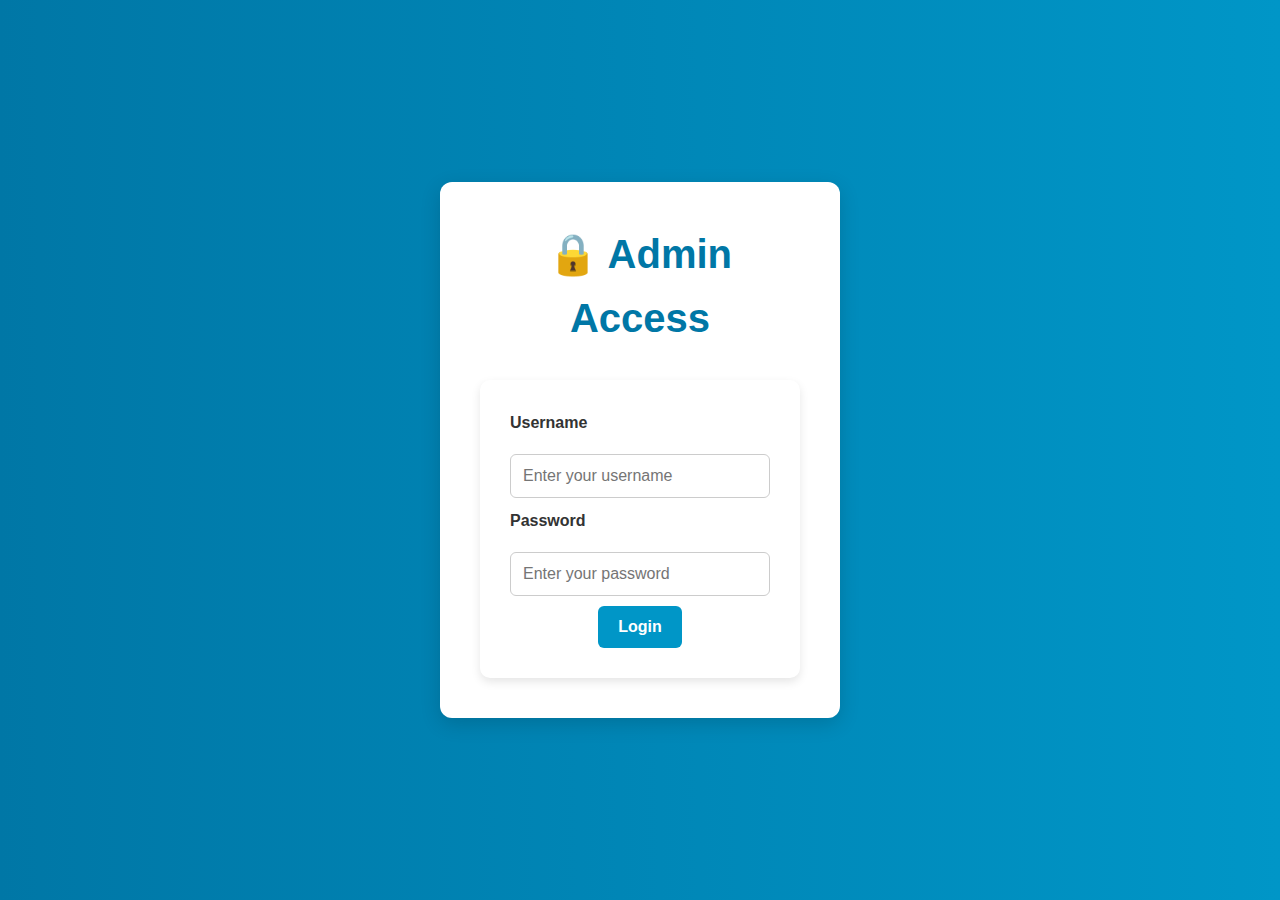
<file: tylremade/admin-dashboard.html>
<!DOCTYPE html>
<html lang="en">
<head>
  <meta charset="UTF-8" />
  <meta name="viewport" content="width=device-width, initial-scale=1.0" />
  <title>Admin Dashboard | Tyler Made Plumbing</title>
  <link rel="stylesheet" href="main.css" />
</head>
<body>
  <!-- Navigation -->
  <nav class="admin-nav">
    <a href="index.html">🏠 Back to Site</a>
    <a href="#" id="logout">🚪 Logout</a>
  </nav>

  <section id="dashboard">
    <h1>Admin Dashboard</h1>

    <!-- Job Applications -->
    <div class="dashboard-section">
      <h2>Job Applications Inbox</h2>
      <table class="dashboard-table" id="applicationsTable">
        <thead>
          <tr>
            <th>Name</th>
            <th>Email</th>
            <th>Job Description</th>
            <th>Urgency</th>
            <th>Date Submitted</th>
          </tr>
        </thead>
        <tbody>
          <!-- Filled dynamically with JS -->
        </tbody>
      </table>
    </div>

    <!-- Email Messages -->
    <div class="dashboard-section">
      <h2>Email Messages</h2>
      <table class="dashboard-table" id="emailsTable">
        <thead>
          <tr>
            <th>Subject</th>
            <th>Message</th>
            <th>Sender</th>
            <th>Date Received</th>
          </tr>
        </thead>
        <tbody>
          <!-- Filled dynamically with JS -->
        </tbody>
      </table>
    </div>
  </section>

  <script>
    // ✅ Enforce login check
    window.onload = function() {
      if (localStorage.getItem("loggedIn") !== "true") {
        alert("Access denied. Please log in first.");
        window.location.href = "admin-login.html";
        return;
      }

      // Load job applications
      const apps = JSON.parse(localStorage.getItem("applications")) || [];
      const appsTable = document.querySelector("#applicationsTable tbody");

      if (apps.length === 0) {
        appsTable.innerHTML = "<tr><td colspan='5'>No job applications found</td></tr>";
      } else {
        apps.forEach(app => {
          appsTable.innerHTML += `
            <tr>
              <td>${app.name}</td>
              <td>${app.email}</td>
              <td>${app.job}</td>
              <td>${app.urgency}</td>
              <td>${app.submitted_at}</td>
            </tr>`;
        });
      }

      // Load email messages (if you add a contact form later)
      const emails = JSON.parse(localStorage.getItem("emails")) || [];
      const emailsTable = document.querySelector("#emailsTable tbody");

      if (emails.length === 0) {
        emailsTable.innerHTML = "<tr><td colspan='4'>No emails found</td></tr>";
      } else {
        emails.forEach(email => {
          emailsTable.innerHTML += `
            <tr>
              <td>${email.subject}</td>
              <td>${email.message}</td>
              <td>${email.sender}</td>
              <td>${email.received_at}</td>
            </tr>`;
        });
      }
    };

    // ✅ Logout button clears login state
    document.getElementById("logout").addEventListener("click", function() {
      localStorage.removeItem("loggedIn");
      localStorage.removeItem("adminUser");
      window.location.href = "admin-login.html";
    });
  </script>
</body>
</html>
</file>
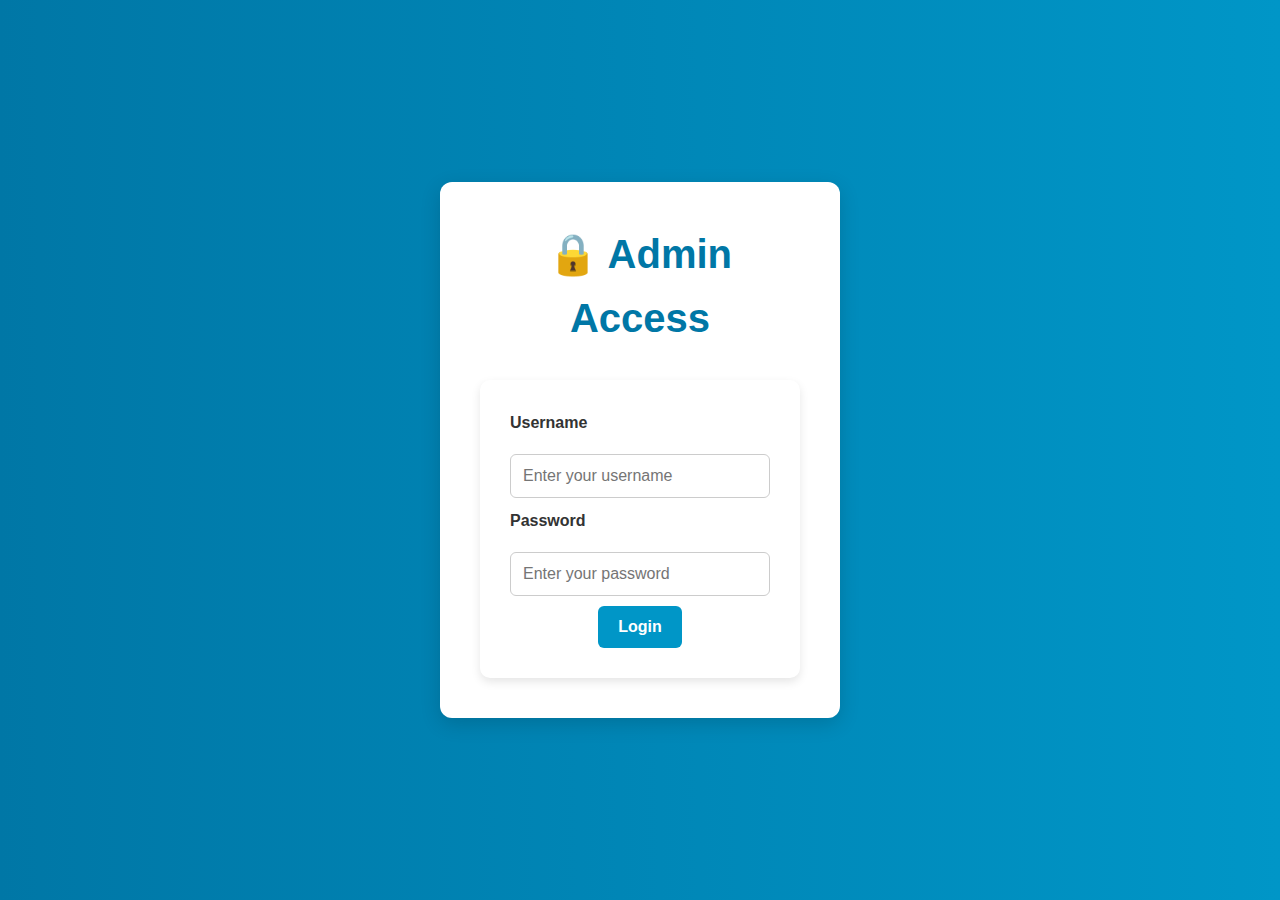
<file: tylremade/admin-login.html>
<!DOCTYPE html>
<html lang="en">
<head>
  <meta charset="UTF-8" />
  <meta name="viewport" content="width=device-width, initial-scale=1.0" />
  <title>Admin Access | Tyler Made Plumbing</title>
  <link rel="stylesheet" href="main.css" />
</head>
<body>
  <section id="admin-login">
    <div class="login-container">
      <h2>🔒 Admin Access</h2>
      <form id="login-form">
        <label for="username">Username</label>
        <input type="text" id="username" name="username" placeholder="Enter your username" required />

        <label for="password">Password</label>
        <input type="password" id="password" name="password" placeholder="Enter your password" required />

        <button type="submit">Login</button>
      </form>
      <p id="error-message" style="color:red;"></p>
    </div>
  </section>

  <script>
    document.getElementById("login-form").addEventListener("submit", function(e) {
      e.preventDefault();

      const username = document.getElementById("username").value.trim();
      const password = document.getElementById("password").value.trim();

      // Hardcoded credentials (you can change these)
      const validUsername = "admin";
      const validPassword = "secure123";

      if (username === validUsername && password === validPassword) {
        // Save login state in localStorage
        localStorage.setItem("loggedIn", "true");
        localStorage.setItem("adminUser", username);

        // Redirect to dashboard
        window.location.href = "admin-dashboard.html";
      } else {
        document.getElementById("error-message").textContent = "Invalid username or password.";
      }
    });
  </script>
</body>
</html>
</file>
<file: tylremade/main.css>
/* GLOBAL */
* {
  margin: 0;
  padding: 0;
  box-sizing: border-box;
  font-family: Arial, sans-serif;
}

body {
  background: #f5f7fa;
  color: #333;
  line-height: 1.6;
}

section {
  padding: 70px 20px;
}

/* NAVIGATION */
nav {
  background: white;
  padding: 18px 40px;
  display: flex;
  justify-content: center;
  gap: 40px;
  position: sticky;
  top: 0;
  z-index: 1000;
  border-bottom: 1px solid #e4e4e4;
}

nav a {
  text-decoration: none;
  color: #0077a6;
  font-weight: bold;
  font-size: 1.1rem;
}

nav a:hover {
  color: #005f73;
}

/* HERO */
#home {
  background: linear-gradient(to right, #0099c7, #00b4d8);
  padding: 100px 20px;
  color: white;
}

.hero-container {
  display: flex;
  align-items: center;
  justify-content: space-between;
  gap: 40px;
  max-width: 1200px;
  margin: auto;
}

.hero-text {
  flex: 1;
}

.hero-text h1 {
  font-size: 3rem;
  font-weight: 700;
  margin-bottom: 15px;
}

.hero-text p {
  font-size: 1.3rem;
  max-width: 550px;
}

/* SLIDESHOW */
.slideshow-container {
  flex: 1;
  max-width: 400px;
  position: relative;
  border-radius: 50%;
  overflow: hidden;
  height: 400px;
}

.slide {
  display: none;
  height: 100%;
}

.slide img {
  width: 100%;
  height: 100%;
  object-fit: cover;
}

.fade {
  animation: fadeEffect 1.5s;
}

@keyframes fadeEffect {
  from {opacity: .4}
  to {opacity: 1}
}

/* Arrows */
.prev, .next {
  cursor: pointer;
  position: absolute;
  top: 50%;
  padding: 16px;
  color: white;
  font-weight: bold;
  font-size: 24px;
  transition: 0.3s;
  user-select: none;
  background-color: rgba(0,0,0,0.3);
  border-radius: 50%;
}

.prev { left: 10px; }
.next { right: 10px; }

.prev:hover, .next:hover {
  background-color: rgba(0,0,0,0.6);
}

/* SERVICES */
#services {
  background: white;
}

#services h2 {
  text-align: center;
  color: #0077a6;
  font-size: 2.2rem;
  margin-bottom: 30px;
}

#services ul {
  list-style: none;
  max-width: 700px;
  margin: auto;
}

#services li {
  background: #eef6f8;
  padding: 15px;
  margin: 10px 0;
  border-left: 6px solid #0096c7;
  font-size: 1.1rem;
  font-weight: bold;
}

/* ABOUT */
#about {
  background: #f0f4f5;
  text-align: center;
}

#about h2 {
  color: #0077a6;
  font-size: 2.2rem;
  margin-bottom: 20px;
}

#about p {
  max-width: 750px;
  margin: auto;
  font-size: 1.2rem;
}

/* TESTIMONIALS */
.testimonials-section {
  background: #eef5f6;
}

.testimonials-section h2 {
  text-align: center;
  font-size: 2.2rem;
  color: #0077a6;
  margin-bottom: 40px;
}

.testimonials-container {
  max-width: 800px;
  margin: auto;
}

.testimonial-card {
  background: white;
  padding: 25px;
  margin-bottom: 20px;
  border-left: 6px solid #00a896;
  border-radius: 8px;
  box-shadow: 0 3px 8px rgba(0, 0, 0, 0.08);
}

.testimonial-card p {
  font-style: italic;
  margin-bottom: 10px;
}

.testimonial-card strong {
  color: #444;
}

/* CONTACT */
#contact h2 {
  text-align: center;
  color: #0077a6;
  font-size: 2.2rem;
  margin-bottom: 20px;
}

#contact p {
  text-align: center;
  font-size: 1.2rem;
  margin: 8px 0;
}
.logo img {
  height: 50px;
  width: auto;
}

nav {
  display: flex;
  justify-content: space-between;
  align-items: center;
  padding: 10px 40px;
  background: white;
  border-bottom: 1px solid #e4e4e4;
}

.nav-links {
  display: flex;
  gap: 40px;
}

.nav-links a {
  text-decoration: none;
  color: #0077a6;
  font-weight: bold;
  font-size: 1.1rem;
}

.nav-links a:hover {
  color: #005f73;
}
#jobs {
  background: #eef6f8;
  padding: 50px 20px;
}

#jobs h2 {
  text-align: center;
  color: #0077a6;
  font-size: 2.2rem;
  margin-bottom: 30px;
}

#job-application-form {
  max-width: 600px;
  margin: auto;
  background: white;
  padding: 25px;
  border-radius: 8px;
  box-shadow: 0 3px 8px rgba(0,0,0,0.1);
}

#job-application-form label {
  font-weight: bold;
  color: #333;
}

#job-application-form input,
#job-application-form textarea,
#job-application-form select {
  width: 100%;
  padding: 10px;
  margin-top: 6px;
  margin-bottom: 15px;
  border: 1px solid #ccc;
  border-radius: 5px;
}

#job-application-form button {
  background: #0096c7;
  color: white;
  padding: 12px 20px;
  border: none;
  border-radius: 5px;
  font-size: 1rem;
  font-weight: bold;
  cursor: pointer;
}

#job-application-form button:hover {
  background: #0077a6;
}

/* Admin Login Page */
#admin-login {
  background: #eef6f8;
  padding: 60px 20px;
  text-align: center;
}

#admin-login h2 {
  color: #0077a6;
  font-size: 2.5rem;
  margin-bottom: 30px;
}

#admin-login form {
  max-width: 400px;
  margin: auto;
  background: white;
  padding: 30px;
  border-radius: 10px;
  box-shadow: 0 4px 10px rgba(0,0,0,0.1);
}

#admin-login input {
  width: 100%;
  padding: 12px;
  margin: 10px 0;
  border: 1px solid #ccc;
  border-radius: 6px;
}

#admin-login button {
  background-color: #0096c7;
  color: white;
  padding: 12px 20px;
  border: none;
  border-radius: 6px;
  font-size: 1rem;
  font-weight: bold;
  cursor: pointer;
}

/* Admin Login Section */
#admin-login {
  background: linear-gradient(to right, #0077a6, #0096c7);
  height: 100vh;
  display: flex;
  align-items: center;
  justify-content: center;
}

.login-container {
  background: white;
  padding: 40px;
  border-radius: 12px;
  box-shadow: 0 6px 20px rgba(0, 0, 0, 0.15);
  width: 100%;
  max-width: 400px;
  text-align: center;
}

.login-container h2 {
  color: #0077a6;
  font-size: 2rem;
  margin-bottom: 30px;
}

.login-container label {
  display: block;
  text-align: left;
  margin-bottom: 8px;
  font-weight: bold;
  color: #333;
}

.login-container input {
  width: 100%;
  padding: 12px;
  margin-bottom: 20px;
  border: 1px solid #ccc;
  border-radius: 6px;
  font-size: 1rem;
}

.login-container button {
  background-color: #0096c7;
  color: white;
  padding: 12px 20px;
  border: none;
  border-radius: 6px;
  font-size: 1rem;
  font-weight: bold;
  cursor: pointer;
  transition: background 0.3s ease;
}

.login-container button:hover {
  background-color: #0077a6;
}

/* Dashboard */
#dashboard {
  padding: 40px;
  background: #f5f7fa;
}

#dashboard h1 {
  text-align: center;
  color: #0077a6;
  font-size: 2.5rem;
  margin-bottom: 40px;
}

.dashboard-section {
  margin-bottom: 50px;
}

.dashboard-section h2 {
  color: #0096c7;
  font-size: 1.8rem;
  margin-bottom: 20px;
}

.dashboard-table {
  width: 100%;
  border-collapse: collapse;
  background: white;
  box-shadow: 0 3px 8px rgba(0,0,0,0.08);
  border-radius: 8px;
  overflow: hidden;
}

.dashboard-table th, .dashboard-table td {
  padding: 14px;
  text-align: left;
  border-bottom: 1px solid #ddd;
}

.dashboard-table th {
  background: #0096c7;
  color: white;
  font-weight: bold;
}

.dashboard-table tr:nth-child(even) {
  background: #eef6f8;
}

.dashboard-table tr:hover {
  background: #d9f0f7;
  transition: background 0.3s ease;
}

/* Responsive */
@media (max-width: 768px) {
  #dashboard {
    padding: 20px;
  }

  .dashboard-table th, .dashboard-table td {
    font-size: 0.9rem;
    padding: 10px;
  }
}
</file>
